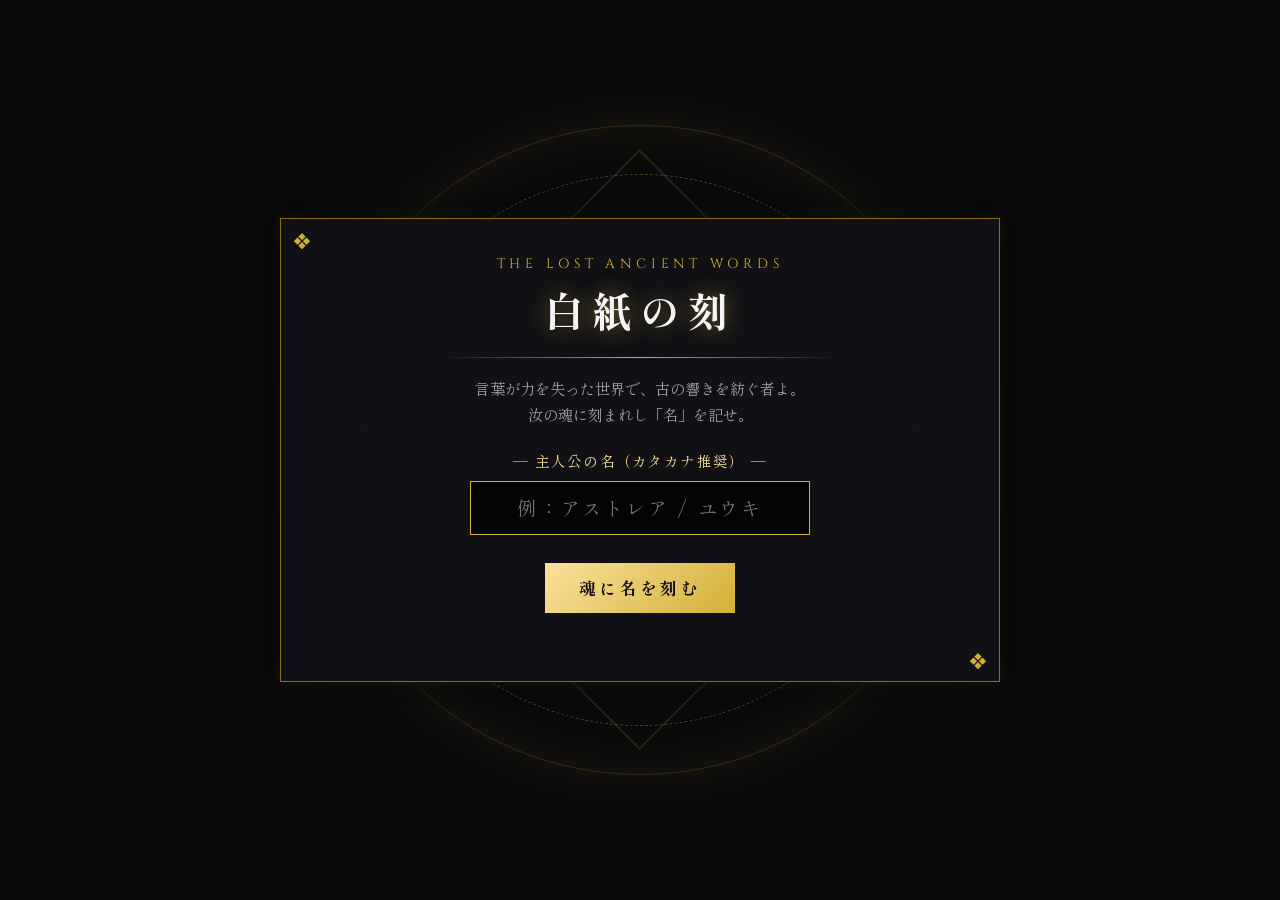
<file: index.html>
<!DOCTYPE html>
<html lang="ja">
<head>
<meta charset="UTF-8">
<meta name="viewport" content="width=device-width, initial-scale=1.0, maximum-scale=1.0, user-scalable=no">
<link rel="icon" href="data:,">
<title>白紙の刻 - 創世の古語</title>
<style>
  @import url('https://fonts.googleapis.com/css2?family=Cinzel:wght@600;800&family=Shippori+Mincho:wght@500;700&display=swap');

  :root {
    --bg-black: #0a0a0c;
    --panel-black: rgba(18, 18, 22, 0.92);
    --gold-main: #d4af37;
    --gold-bright: #f9e29c;
    --gold-dark: #8a6d1c;
    --text-white: #f5f5f7;
    --text-gray: #a0a0a8;
  }

  * {
    box-sizing: border-box;
    user-select: none;
    -webkit-user-select: none;
  }

  body, html {
    margin: 0;
    padding: 0;
    width: 100%;
    height: 100%;
    background-color: var(--bg-black);
    color: var(--text-white);
    font-family: 'Shippori Mincho', serif;
    overflow: hidden;
    display: flex;
    justify-content: center;
    align-items: center;
  }

  .magic-circle-bg {
    position: absolute;
    width: 650px;
    height: 650px;
    border: 1px solid rgba(212, 175, 55, 0.2);
    border-radius: 50%;
    box-shadow: 0 0 60px rgba(212, 175, 55, 0.08), inset 0 0 60px rgba(212, 175, 55, 0.08);
    animation: rotateSlow 60s linear infinite;
    pointer-events: none;
    display: flex;
    justify-content: center;
    align-items: center;
  }

  .magic-circle-bg::before {
    content: '';
    width: 85%;
    height: 85%;
    border: 1px dashed rgba(212, 175, 55, 0.35);
    border-radius: 50%;
    animation: rotateReverse 40s linear infinite;
  }

  .magic-circle-bg::after {
    content: '';
    position: absolute;
    width: 65%;
    height: 65%;
    border: 2px solid rgba(212, 175, 55, 0.15);
    transform: rotate(45deg);
  }

  @keyframes rotateSlow {
    from { transform: rotate(0deg); }
    to { transform: rotate(360deg); }
  }
  @keyframes rotateReverse {
    from { transform: rotate(360deg); }
    to { transform: rotate(0deg); }
  }

  .container {
    position: relative;
    z-index: 10;
    width: 92%;
    max-width: 720px;
    text-align: center;
    padding: 36px 28px;
    background: var(--panel-black);
    border: 1px solid var(--gold-dark);
    box-shadow: 0 0 30px rgba(0, 0, 0, 0.9), 0 0 15px rgba(212, 175, 55, 0.15);
  }

  .container::before, .container::after {
    content: '❖';
    position: absolute;
    color: var(--gold-main);
    font-size: 18px;
  }
  .container::before { top: 8px; left: 12px; }
  .container::after { bottom: 8px; right: 12px; }

  .subtitle {
    font-family: 'Cinzel', serif;
    color: var(--gold-main);
    letter-spacing: 0.35em;
    font-size: 0.85rem;
    margin-bottom: 8px;
    text-transform: uppercase;
  }

  h1 {
    font-size: 2.5rem;
    margin: 0 0 8px 0;
    letter-spacing: 0.2em;
    color: var(--text-white);
    text-shadow: 0 0 20px rgba(212, 175, 55, 0.5);
    font-weight: 700;
  }

  .divider {
    width: 60%;
    height: 1px;
    background: linear-gradient(90deg, transparent, var(--gold-main), transparent);
    margin: 18px auto;
  }

  .desc {
    color: var(--text-gray);
    font-size: 0.95rem;
    line-height: 1.7;
    margin-bottom: 22px;
  }

  .input-group {
    margin-bottom: 22px;
  }

  .input-label {
    display: block;
    color: var(--gold-bright);
    font-size: 0.9rem;
    letter-spacing: 0.15em;
    margin-bottom: 10px;
  }

  input[type="text"] {
    width: 80%;
    max-width: 340px;
    padding: 12px 16px;
    font-size: 1.2rem;
    font-family: 'Shippori Mincho', serif;
    text-align: center;
    color: var(--text-white);
    background: rgba(0, 0, 0, 0.75);
    border: 1px solid var(--gold-main);
    outline: none;
    letter-spacing: 0.15em;
  }

  input[type="text"]:focus {
    box-shadow: 0 0 15px rgba(212, 175, 55, 0.6);
  }

  .btn {
    display: inline-block;
    padding: 13px 34px;
    font-family: 'Shippori Mincho', serif;
    font-size: 1.05rem;
    font-weight: 700;
    letter-spacing: 0.2em;
    color: var(--bg-black);
    background: linear-gradient(135deg, var(--gold-bright), var(--gold-main));
    border: none;
    cursor: pointer;
    margin: 6px;
  }

  .btn:active {
    transform: scale(0.96);
  }

  .btn-outline {
    background: transparent;
    color: var(--gold-bright);
    border: 1px solid var(--gold-main);
  }

  #chapter-select {
    display: none;
  }

  .chapter-grid {
    display: grid;
    grid-template-columns: 1fr 1fr;
    gap: 12px;
    margin-top: 16px;
  }

  .chapter-card {
    background: rgba(255, 255, 255, 0.03);
    border: 1px solid var(--gold-dark);
    padding: 14px;
    text-align: left;
    cursor: pointer;
    transition: all 0.2s;
  }

  .chapter-card:active {
    border-color: var(--gold-bright);
    background: rgba(212, 175, 55, 0.15);
  }

  .chapter-num {
    font-family: 'Cinzel', serif;
    color: var(--gold-main);
    font-size: 0.78rem;
    letter-spacing: 0.15em;
  }

  .chapter-title {
    color: var(--text-white);
    font-size: 1.05rem;
    font-weight: 700;
    margin: 4px 0;
  }

  .chapter-sub {
    color: var(--text-gray);
    font-size: 0.78rem;
  }

  .status-msg {
    margin-top: 10px;
    font-size: 0.85rem;
    color: var(--gold-bright);
    min-height: 1.2em;
  }
</style>
</head>
<body>

  <div class="magic-circle-bg"></div>

  <div class="container">
    <div class="subtitle">THE LOST ANCIENT WORDS</div>
    <h1>白紙の刻</h1>
    <div class="divider"></div>

    <!-- ステップ1：主人公の名前入力 -->
    <div id="setup-screen">
      <p class="desc">
        言葉が力を失った世界で、古の響きを紡ぐ者よ。<br>
        汝の魂に刻まれし「名」を記せ。
      </p>
      <div class="input-group">
        <label class="input-label" for="player-name">― 主人公の名（カタカナ推奨） ―</label>
        <input type="text" id="player-name" placeholder="例：アストレア / ユウキ" maxlength="12">
      </div>
      <button class="btn" onclick="saveNameAndProceed()">魂に名を刻む</button>
      <div id="setup-msg" class="status-msg"></div>
    </div>

    <!-- ステップ2：章選択＆マイクテスト -->
    <div id="chapter-select">
      <p class="desc" id="welcome-text" style="margin-bottom:12px;"></p>
      
      <button class="btn btn-outline" style="padding:10px 22px; font-size:0.9rem;" onclick="testVoiceRecognition()">🎤 声の共鳴テスト（マイク確認）</button>
      <div id="voice-status" class="status-msg"></div>

      <div class="chapter-grid">
        <div class="chapter-card" onclick="startChapter('chapter1.html')">
          <div class="chapter-num">CHAPTER I</div>
          <div class="chapter-title">序章：自然の理</div>
          <div class="chapter-sub">炎・水・氷・風・土（水没神殿）</div>
        </div>
        <div class="chapter-card" onclick="startChapter('chapter2.html')">
          <div class="chapter-num">CHAPTER II</div>
          <div class="chapter-title">中章：光闇と雷鳴</div>
          <div class="chapter-sub">白・黒・雷（準備中）</div>
        </div>
        <div class="chapter-card" onclick="startChapter('chapter3.html')">
          <div class="chapter-num">CHAPTER III</div>
          <div class="chapter-title">終章：星屑の重力</div>
          <div class="chapter-sub">重力属性（準備中）</div>
        </div>
        <div class="chapter-card" onclick="startChapter('final_boss.html')" style="border-color: var(--gold-main);">
          <div class="chapter-num" style="color: var(--gold-bright);">FINAL CHAPTER</div>
          <div class="chapter-title" style="color: var(--gold-bright);">最終決戦：創世の無</div>
          <div class="chapter-sub">真名解放（準備中）</div>
        </div>
      </div>

      <div style="margin-top: 16px;">
        <button class="btn btn-outline" style="padding: 7px 16px; font-size: 0.78rem;" onclick="resetName()">名前を変更する</button>
      </div>
    </div>
  </div>

<script>
  window.onload = () => {
    const savedName = localStorage.getItem('rpg_hero_name');
    if (savedName) {
      showChapterSelect(savedName);
    }
  };

  function saveNameAndProceed() {
    const input = document.getElementById('player-name').value.trim();
    const msg = document.getElementById('setup-msg');

    if (!input) {
      msg.textContent = "※ 名前を入力してください。";
      return;
    }

    localStorage.setItem('rpg_hero_name', input);
    showChapterSelect(input);
  }

  function showChapterSelect(name) {
    const lv = localStorage.getItem('rpg_hero_lv') || 1;
    document.getElementById('setup-screen').style.display = 'none';
    document.getElementById('chapter-select').style.display = 'block';
    document.getElementById('welcome-text').innerHTML = 
      `古語の継承者 <strong style="color:var(--gold-bright); font-size:1.15rem;">「${name}」</strong>（Lv.${lv}）よ、挑む章を選べ。`;
  }

  function resetName() {
    localStorage.removeItem('rpg_hero_name');
    document.getElementById('chapter-select').style.display = 'none';
    document.getElementById('setup-screen').style.display = 'block';
    document.getElementById('player-name').value = '';
  }

  function testVoiceRecognition() {
    const status = document.getElementById('voice-status');
    const SpeechRecognition = window.SpeechRecognition || window.webkitSpeechRecognition;

    if (!SpeechRecognition) {
      status.textContent = "※ このブラウザは音声認識に対応していません（Safariをお使いください）。";
      return;
    }

    const recognition = new SpeechRecognition();
    recognition.lang = 'ja-JP';
    status.textContent = "🎤 聞き取り中... あなたの名前や「ファイアボール」と唱えてみてください";

    recognition.onresult = (event) => {
      const transcript = event.results[0][0].transcript;
      const heroName = localStorage.getItem('rpg_hero_name');
      if (transcript.includes(heroName)) {
        status.textContent = `✨ 共鳴成功！「${transcript}」― 魂の真名が響きました！`;
      } else {
        status.textContent = `🔊 認識テキスト：「${transcript}」`;
      }
    };

    recognition.onerror = (e) => {
      status.textContent = `※ マイクエラー (${e.error})：HTTPS環境かマイク許可を確認してください。`;
    };

    recognition.start();
  }

  function startChapter(filename) {
    if (filename === 'chapter1.html') {
      window.location.href = filename;
    } else {
      alert(`${filename} は現在制作中です。まずは「CHAPTER I：序章」をプレイしてください！`);
    }
  }
</script>

</body>
</html>
</file>
